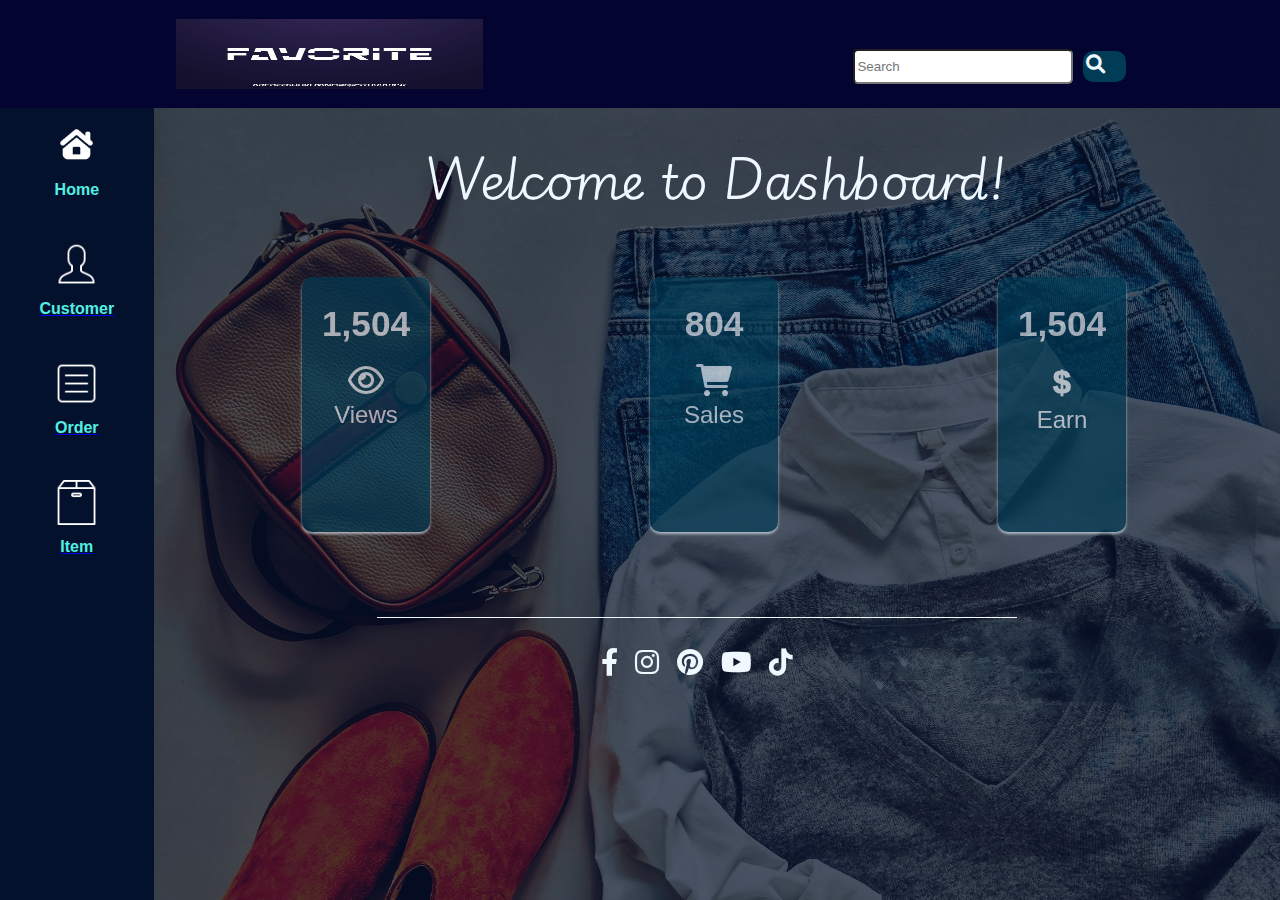
<file: index.html>
<!-- <!DOCTYPE html>
<html lang="en">
<head>
    <meta charset="UTF-8">
    <meta name="viewport" content="width=device-width, initial-scale=1.0">
    <title>Favorite</title>
    <link rel="stylesheet" href="/css/home.css">
    <link  rel="stylesheet"
    href="https://cdnjs.cloudflare.com/ajax/libs/font-awesome/6.0.0-beta3/css/all.min.css">
    <link rel="preconnect" href="https://fonts.googleapis.com">
    <link rel="preconnect" href="https://fonts.gstatic.com" crossorigin>
    <link href="https://fonts.googleapis.com/css2?family=Changa:wght@200..800&family=Playwrite+GB+S:ital,wght@0,100..400;1,100..400&display=swap" rel="stylesheet">
</head>
<body>
  
      <div class="headder">

         <img src="/assets/images/istockphoto-2169037946-612x612.jpg" alt="img" class="img-logo">
         <div class="search-box">  <input type="search" placeholder="Search " class="search"><i class="fa-solid fa-magnifying-glass sbtn"></i>
         </div>
      </div>

      <section class="hero-section">
       <nav class="nav-bar">
        <button id="home-button" class="nav-button">
          <img
            src="/assets/images/icons8-home-64.png"
            class="nav-button-img"
            alt="home"
          />
          <h4 class="nav-button-text">Home</h4>
        </button>

        <a href="/pages/customer.html" id="customer-button" class="nav-button">
            <img
              src="/assets/images/icons8-customer-50.png"
              class="nav-button-img"
              alt="customer"
            />
            <h4 class="nav-button-text">Customer</h4>
          </a>


        <a href="/pages/order.html"id="order-button" class="nav-button">
          <img
            src="/assets/images/icons8-menu-50.png"
            class="nav-button-img"
            alt="Order"
          />
          <h4 class="nav-button-text">Order</h4>
      </a>

       <a href="/pages/item.html" id="item-button" class="nav-button">
          <img
            src="/assets/images/icons8-item-50.png"
            class="nav-button-img"
            alt="home"
          />
          <h4 class="nav-button-text">Item</h4>
      </a>
      </nav>

    <div>
        <img src="/assets/images/istockphoto-1696840786-2048x2048-01.jpeg" alt="" class="hero-img">
    </div>
    </section>
      
    
  
    <section class="content">
      <p class="welcome">Welcome to Dashboard!</p>
     <div class="card-containner">
         <div class="card">
          <p class="numbers">1,504</p>
          <i class="fa-regular fa-eye icon"></i>
           <p class="cardName">Views</p>
       </div>

        <div class="card">
            <p class="numbers">804</p>
            <i class="fa-solid fa-cart-shopping icon "></i>
            <p class="cardName">Sales</p>
          </div>

       <div class="card">
           <p class="numbers">1,504</p>
           <p class="icon" style="font-weight: 1000;">$</p>
           <p class="cardName">Earn</p>
       </div>

  </div>
  <div class="social-icons">
    <a href="https://www.facebook.com" target="_blank"><i class="fab fa-facebook-f social"></i></a>
    <a href="https://www.instagram.com" target="_blank"><i class="fab fa-instagram social"></i></a>
    <a href="https://www.pinterest.com" target="_blank"><i class="fab fa-pinterest social"></i></a>
    <a href="https://www.youtube.com" target="_blank"><i class="fab fa-youtube social"></i></a>
    <a href="https://www.tiktok.com" target="_blank"><i class="fab fa-tiktok social"></i></a>
</div>
</section>
</body>
</html>

 -->

 <!DOCTYPE html>
<html lang="en">
<head>
    <meta charset="UTF-8">
    <meta name="viewport" content="width=device-width, initial-scale=1.0">
    <title>Favorite</title>
    <link rel="stylesheet" href="/css/home.css">
    <link  rel="stylesheet"
    href="https://cdnjs.cloudflare.com/ajax/libs/font-awesome/6.0.0-beta3/css/all.min.css">
    <link rel="preconnect" href="https://fonts.googleapis.com">
    <link rel="preconnect" href="https://fonts.gstatic.com" crossorigin>
    <link href="https://fonts.googleapis.com/css2?family=Changa:wght@200..800&family=Playwrite+GB+S:ital,wght@0,100..400;1,100..400&display=swap" rel="stylesheet">
</head>
<body>

    <div class="headder">
      <!-- Burger Icon for Mobile Menu -->
      <div class="burger-icon" aria-label="Toggle Menu">
        <i class="fas fa-bars"></i>
    </div>
        <img src="/assets/images/istockphoto-2169037946-612x612.jpg" alt="img" class="img-logo">
        <div class="search-box">
            <input type="search" placeholder="Search " class="search">
            <i class="fa-solid fa-magnifying-glass sbtn"></i>
        </div>
        
    </div>

    <section class="hero-section">
        <nav class="nav-bar">
            <button id="home-button" class="nav-button">
                <img src="/assets/images/icons8-home-64.png" class="nav-button-img" alt="home"/>
                <h4 class="nav-button-text">Home</h4>
            </button>

            <a href="/pages/customer.html" id="customer-button" class="nav-button">
                <img src="/assets/images/icons8-customer-50.png" class="nav-button-img" alt="customer"/>
                <h4 class="nav-button-text">Customer</h4>
            </a>

            <a href="/pages/order.html" id="order-button" class="nav-button">
                <img src="/assets/images/icons8-menu-50.png" class="nav-button-img" alt="Order"/>
                <h4 class="nav-button-text">Order</h4>
            </a>

            <a href="/pages/item.html" id="item-button" class="nav-button">
                <img src="/assets/images/icons8-item-50.png" class="nav-button-img" alt="home"/>
                <h4 class="nav-button-text">Item</h4>
            </a>
        </nav>

        <div>
            <img src="/assets/images/istockphoto-1696840786-2048x2048-01.jpeg" alt="" class="hero-img">
        </div>
    </section>

    <section class="content">
        <p class="welcome">Welcome to Dashboard!</p>
        <div class="card-containner">
            <div class="card">
                <p class="numbers">1,504</p>
                <i class="fa-regular fa-eye icon"></i>
                <p class="cardName">Views</p>
            </div>
            <div class="card">
                <p class="numbers">804</p>
                <i class="fa-solid fa-cart-shopping icon "></i>
                <p class="cardName">Sales</p>
            </div>
            <div class="card">
                <p class="numbers">1,504</p>
                <p class="icon" style="font-weight: 1000;">$</p>
                <p class="cardName">Earn</p>
            </div>
        </div>
        <div class="social-icons">
            <a href="https://www.facebook.com" target="_blank"><i class="fab fa-facebook-f social"></i></a>
            <a href="https://www.instagram.com" target="_blank"><i class="fab fa-instagram social"></i></a>
            <a href="https://www.pinterest.com" target="_blank"><i class="fab fa-pinterest social"></i></a>
            <a href="https://www.youtube.com" target="_blank"><i class="fab fa-youtube social"></i></a>
            <a href="https://www.tiktok.com" target="_blank"><i class="fab fa-tiktok social"></i></a>
        </div>
    </section>

    <!-- JavaScript for Toggling the Burger Menu -->
    <script>
        document.querySelector('.burger-icon').addEventListener('click', () => {
            document.querySelector('.nav-bar').classList.toggle('menu-active');
        });
    </script>
</body>
</html>
</file>
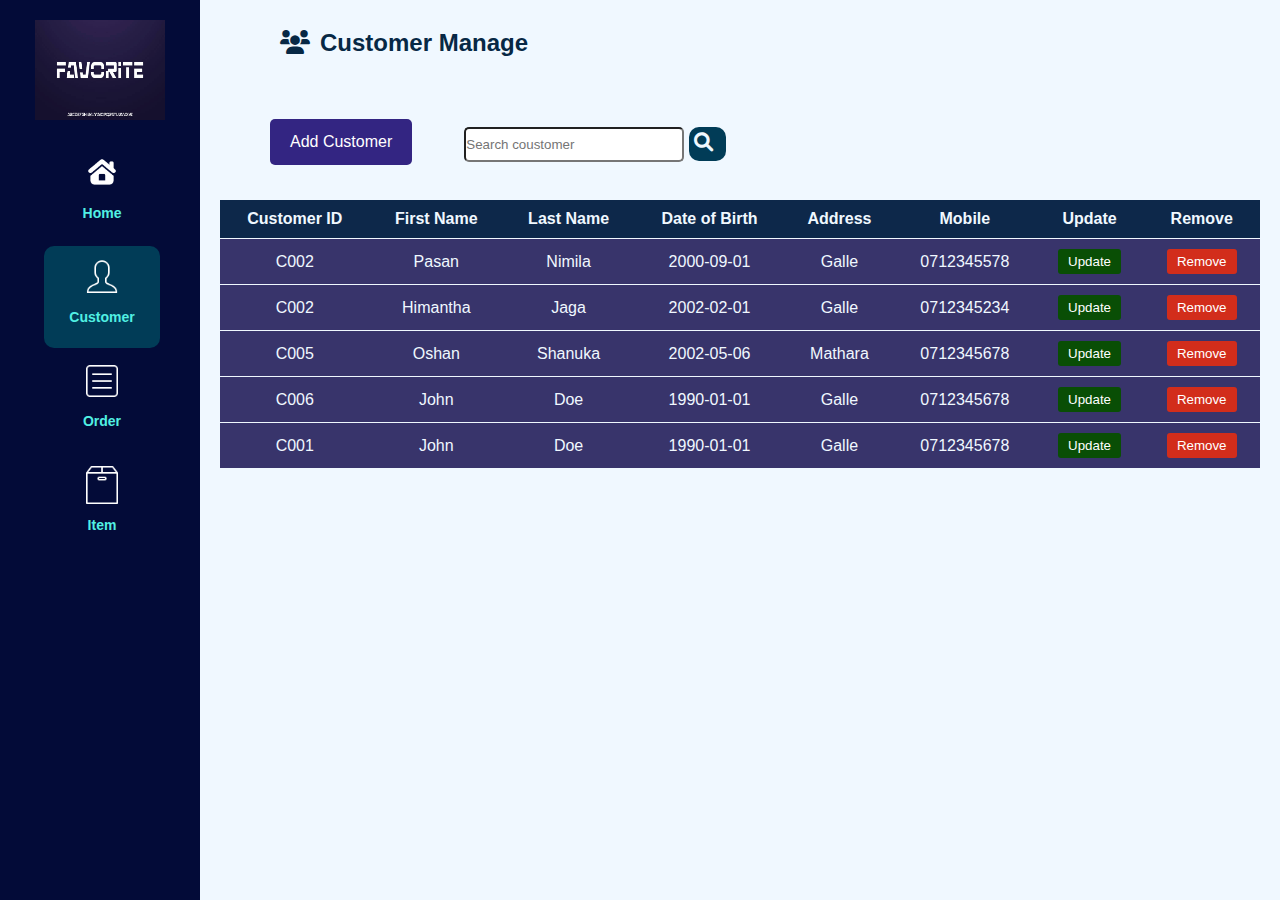
<file: pages/customer.html>
<!DOCTYPE html>
<html lang="en">
<head>
  <meta charset="UTF-8">
  <meta name="viewport" content="width=device-width, initial-scale=1.0">
  <title>Customer Management</title>
  <link rel="stylesheet" href="/css/customer.css">
  <link  rel="stylesheet"
    href="https://cdnjs.cloudflare.com/ajax/libs/font-awesome/6.0.0-beta3/css/all.min.css">
   
</head>
<body>

<div class="sidebar">
  <div class="logo">
    <img src="/assets/images/istockphoto-2169037946-612x612.jpg" alt="logo" />
  </div>
  <nav>
    <a href="/index.html"  id="customer-button" class="nav-button"> <img
        src="/assets/images/icons8-home-64.png"
        class="nav-button-img"
        alt="home"
      />
      <h4 class="nav-button-text">Home</h4>
    </a>
    
    <a href="/pages/customer.html" class="active"id="customer-button" class="nav-button"> 
        <img
          src="/assets/images/icons8-customer-50.png"
          class="nav-button-img"
          alt="customer"
        />
        <h4 class="nav-button-text">Customer</h4>
      </a>

    <a href="/pages/order.html" id="order-button" class="nav-button"> 
        <img
            src="/assets/images/icons8-menu-50.png"
            class="nav-button-img"
            alt="Order"
          />
          <h4 class="nav-button-text">Order</h4></a>
    <a href="/pages/item.html" id="item-button" class="nav-button"><img
        src="/assets/images/icons8-item-50.png"
        class="nav-button-img"
        alt="home"
      />
      <h4 class="nav-button-text">Item</h4>
    </a>
  </nav>
</div>

<div class="hamburger-menu" onclick="toggleSidebar()">
    <span></span>
    <span></span>
    <span></span>
</div>
  
  <div class="sidebar" id="sidebar">
    <div class="logo">
      <img src="/assets/images/istockphoto-2169037946-612x612.jpg" alt="Logo" />
    </div>
    <nav>
      <a href="/index.html"  id="customer-button" class="nav-button"> <img
            src="/assets/images/icons8-home-64.png"
            class="nav-button-img"
            alt="home"
          />
          <h4 class="nav-button-text">Home</h4>
        </a>


      <a href="/pages/customer.html" id="customer-button" class="nav-button active"> 
        <img
          src="/assets/images/icons8-customer-50.png"
          class="nav-button-img"
          alt="customer"
        />
        <h4 class="nav-button-text">Customer</h4>
      </a>

      <a href="/pages/order.html" id="order-button" class="nav-button"><img
        src="/assets/images/icons8-menu-50.png"
        class="nav-button-img"
        alt="Order"
      />
      <h4 class="nav-button-text">Order</h4>
    </a>

      <a href="/pages/item.html" id="item-button" class="nav-button"><img
        src="/assets/images/icons8-item-50.png"
        class="nav-button-img"
        alt="home"
      />
      <h4 class="nav-button-text">Item</h4>
    </a>
    </nav>
  </div>
  
  <div class="overlay" id="overlay" onclick="toggleSidebar()"></div>

<div class="main-content">
  <h2 class="page-name"><i class="fa-solid fa-users" style="margin: 10px;"></i>Customer Manage</h2>
  <div style="display: flex; flex-direction: row;">
    <button class="add-button" onclick="openModal()">Add Customer</button>
    <div class="search-box">  <input type="search" placeholder="Search coustomer" class="search"><i class="fa-solid fa-magnifying-glass sbtn"></i>
  </div>
  </div>
  <table class="customer-table">
    <thead>
      <tr>
        <th>Customer ID</th>
        <th>First Name</th>
        <th>Last Name</th>
        <th>Date of Birth</th>
        <th>Address</th>
        <th>Mobile</th>
        <th>Update</th>
        <th>Remove</th>
      </tr>
    </thead>
    <tbody>
      <!-- Sample data row -->
      <tr>
        <td>C002</td>
        <td>Pasan</td>
        <td>Nimila</td>
        <td>2000-09-01</td>
        <td>Galle</td>
        <td>0712345578</td>
        <td><button class="update-button">Update</button></td>
        <td><button class="remove-button">Remove</button></td>
      </tr>
      <tr>
        <td>C002</td>
        <td>Himantha</td>
        <td>Jaga</td>
        <td>2002-02-01</td>
        <td>Galle</td>
        <td>0712345234</td>
        <td><button class="update-button">Update</button></td>
        <td><button class="remove-button">Remove</button></td>
      </tr>
      <tr>
        <td>C005</td>
        <td>Oshan</td>
        <td>Shanuka</td>
        <td>2002-05-06</td>
        <td>Mathara</td>
        <td>0712345678</td>
        <td><button class="update-button">Update</button></td>
        <td><button class="remove-button">Remove</button></td>
      </tr>
      <tr>
        <td>C006</td>
        <td>John</td>
        <td>Doe</td>
        <td>1990-01-01</td>
        <td>Galle</td>
        <td>0712345678</td>
        <td><button class="update-button">Update</button></td>
        <td><button class="remove-button">Remove</button></td>
      </tr>
      <tr>
        <td>C001</td>
        <td>John</td>
        <td>Doe</td>
        <td>1990-01-01</td>
        <td>Galle</td>
        <td>0712345678</td>
        <td><button class="update-button">Update</button></td>
        <td><button class="remove-button">Remove</button></td>
      </tr>
      <!-- Additional rows can be added here -->
    </tbody>
  </table>
</div>

<!-- Modal for adding customer -->
<div id="customerModal" class="modal">
  <div class="modal-content">
    <span class="close" onclick="closeModal()">&times;</span>
    <h3>Add Customer</h3>
    <form>
      <label>Customer ID</label>
      <input type="text" placeholder="Enter ID" required>
      <label>First Name</label>
      <input type="text" placeholder="Enter First Name" required>
      <label>Last Name</label>
      <input type="text" placeholder="Enter Last Name" required>
      <label>Date of Birth</label>
      <input type="date" required>
      <label>Address</label>
      <input type="text" placeholder="Enter Address" required>
      <label>Mobile</label>
      <input type="text" placeholder="Enter Mobile" required>
      <button type="submit" class="submit-button">Add Customer</button>
    </form>
  </div>
</div>

<script>
  function openModal() {
    document.getElementById("customerModal").style.display = "block";
  }

  function closeModal() {
    document.getElementById("customerModal").style.display = "none";
  }

  window.onclick = function(event) {
    const modal = document.getElementById("customerModal");
    if (event.target == modal) {
      modal.style.display = "none";
    }
  }
</script>

<script>function toggleSidebar() {
    const sidebar = document.getElementById("sidebar");
    const overlay = document.getElementById("overlay");
  
    sidebar.classList.toggle("show");
    overlay.classList.toggle("show");
  }
  </script>

  
<script src="https://cdn.jsdelivr.net/npm/@popperjs/core@2.11.8/dist/umd/popper.min.js" integrity="sha384-I7E8VVD/ismYTF4hNIPjVp/Zjvgyol6VFvRkX/vR+Vc4jQkC+hVqc2pM8ODewa9r" crossorigin="anonymous"></script>
<script src="https://cdn.jsdelivr.net/npm/bootstrap@5.3.3/dist/js/bootstrap.min.js" integrity="sha384-0pUGZvbkm6XF6gxjEnlmuGrJXVbNuzT9qBBavbLwCsOGabYfZo0T0to5eqruptLy" crossorigin="anonymous"></script>
    

</body>
</html>





<!-- <!DOCTYPE html>
<html lang="en">
<head>
    <meta charset="UTF-8">
    <meta name="viewport" content="width=device-width, initial-scale=1.0">
    <title>Customer Menu</title>
    <link rel="stylesheet" href="/css/customer.css">
    <link href="https://cdn.jsdelivr.net/npm/bootstrap@5.3.3/dist/css/bootstrap.min.css" rel="stylesheet" integrity="sha384-QWTKZyjpPEjISv5WaRU9OFeRpok6YctnYmDr5pNlyT2bRjXh0JMhjY6hW+ALEwIH" crossorigin="anonymous">
    
</head>
<body>
    <div class="headder">
        <h1 class="name">PN Fashion</h1>
        <div class="search"><label id="search" for="search">Search</label>
          <br>
          <input id="search" placeholder="search"><button id="search-btn"><i class="fa-solid fa-magnifying-glass"></i></button>
       </div>
      </div>

      <section class="hero-section">
       <nav class="nav-bar">
        <button id="home-button" class="nav-button">
          <img
            src="/assets/images/icons8-home-64.png"
            class="nav-button-img"
            alt="home"
          />
          <h4 class="nav-button-text">Home</h4>
        </button>

        <a href="/pages/customer.html"> <button id="customer-button" class="nav-button">
            <img
              src="/assets/images/icons8-customer-50.png"
              class="nav-button-img"
              alt="customer"
            />
            <h4 class="nav-button-text">Customer</h4>
          </button></a>


        <button id="order-button" class="nav-button">
          <img
            src="/assets/images/icons8-menu-50.png"
            class="nav-button-img"
            alt="Order"
          />
          <h4 class="nav-button-text">Order</h4>
        </button>

        <button id="item-button" class="nav-button">
          <img
            src="/assets/images/icons8-item-50.png"
            class="nav-button-img"
            alt="home"
          />
          <h4 class="nav-button-text">Item</h4>
        </button>
      </nav>
    </section>
</file>
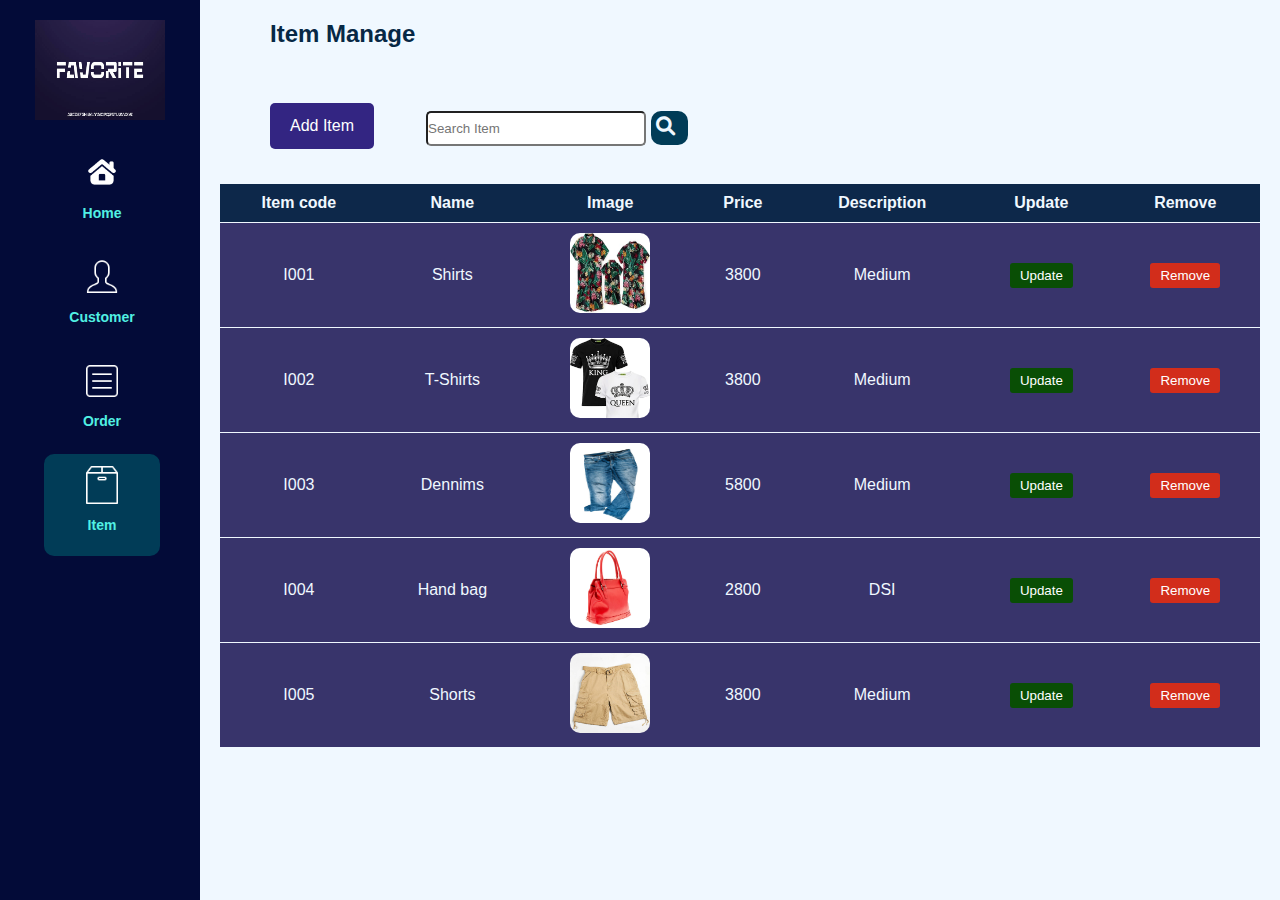
<file: pages/item.html>
<!DOCTYPE html>
<html lang="en">
<head>
  <meta charset="UTF-8">
  <meta name="viewport" content="width=device-width, initial-scale=1.0">
  <title>Item Management</title>
  <link rel="stylesheet" href="/css/item.css">
  <link  rel="stylesheet"
    href="https://cdnjs.cloudflare.com/ajax/libs/font-awesome/6.0.0-beta3/css/all.min.css">
   
</head>
<body>

<div class="sidebar">
  <div class="logo">
    <img src="/assets/images/icons8-logo-50.png" alt="POS Food logo" />
    <h4 class="logo-text">PN text</h4>
  </div>
  <nav>
    <a href="/index.html"  id="customer-button" class="nav-button"> <img
        src="/assets/images/icons8-home-64.png"
        class="nav-button-img"
        alt="home"
      />
      <h4 class="nav-button-text">Home</h4>
    </a>
    
    <a href="#" class="active"id="customer-button" class="nav-button"> 
        <img
          src="/assets/images/icons8-customer-50.png"
          class="nav-button-img"
          alt="customer"
        />
        <h4 class="nav-button-text">Customer</h4>
      </a>

    <a href="/pages/order.html" id="order-button" class="nav-button"> 
        <img
            src="/assets/images/icons8-menu-50.png"
            class="nav-button-img"
            alt="Order"
          />
          <h4 class="nav-button-text">Order</h4>
        </a>

    <a href="/pages/item.html" id="item-button" class="nav-button"><img
        src="/assets/images/icons8-item-50.png"
        class="nav-button-img"
        alt="home"
      />
      <h4 class="nav-button-text">Item</h4>
    </a>
  </nav>
</div>

<div class="hamburger-menu" onclick="toggleSidebar()">
    <span></span>
    <span></span>
    <span></span>
</div>
  
  <div class="sidebar" id="sidebar">
    <div class="logo">
      <img src="/assets/images/istockphoto-2169037946-612x612.jpg" alt=" Logo" />
    </div>
    <nav>
      <a href="/index.html"  id="customer-button" class="nav-button"> <img
            src="/assets/images/icons8-home-64.png"
            class="nav-button-img"
            alt="home"
          />
          <h4 class="nav-button-text">Home</h4>
        </a>


      <a href="/pages/customer.html" id="customer-button" class="nav-button "> 
        <img
          src="/assets/images/icons8-customer-50.png"
          class="nav-button-img"
          alt="customer"
        />
        <h4 class="nav-button-text">Customer</h4>
      </a>

      <a href="/pages/order.html" id="order-button" class="nav-button"><img
        src="/assets/images/icons8-menu-50.png"
        class="nav-button-img"
        alt="Order"
      />
      <h4 class="nav-button-text">Order</h4>
    </a>

      <a href="/pages/item.html" id="item-button" class="nav-button active"><img
        src="/assets/images/icons8-item-50.png"
        class="nav-button-img"
        alt="home"
      />
      <h4 class="nav-button-text">Item</h4>
    </a>
    </nav>
  </div>
  
  <div class="overlay" id="overlay" onclick="toggleSidebar()"></div>

<div class="main-content">
  <h2 class="page-name"> Item Manage</h2>
  <div style="display: flex; flex-direction: row;">
    <button class="add-button" onclick="openModal()">Add Item</button>
    <div class="search-box">  <input type="search" placeholder="Search Item" class="search"><i class="fa-solid fa-magnifying-glass sbtn"></i>
  </div>
  </div>
  <table class="item-table">
    <thead>
      <tr>
        <th>Item code</th>
        <th>Name</th>
        <th>Image</th>
        <th>Price</th>
        <th>Description</th>
        <th>Update</th>
        <th>Remove</th>
      </tr>
    </thead>
    <tbody>
      <!-- Sample data row -->
      <tr>
        <td>I001</td>
        <td>Shirts</td>
        <td><img src="/assets/images/81tS9dR9YpL._AC_UL320_.jpg" alt="shirt" class="itm-img"></td>
        <td>3800</td>
        <td>Medium</td>
        <td><button class="update-button">Update</button></td>
        <td><button class="remove-button">Remove</button></td>
      </tr>
      <tr>
        <td>I002</td>
        <td>T-Shirts</td>
        <td><img src="/assets/images/51W9W7Hjw+L._AC_UL320_.jpg" alt="tshirt" class="itm-img"></td>
        <td>3800</td>
        <td>Medium</td>
        <td><button class="update-button">Update</button></td>
        <td><button class="remove-button">Remove</button></td>
      </tr>
      <tr>
        <td>I003</td>
        <td>Dennims</td>
        <td><img src="/assets/images/istockphoto-2175813492-612x612.jpg" alt="denim" class="itm-img"></td>
        <td>5800</td>
        <td>Medium</td>
        <td><button class="update-button">Update</button></td>
        <td><button class="remove-button">Remove</button></td>
      </tr>
      <tr>
        <td>I004</td>
        <td>Hand bag</td>
        <td><img src="/assets/images/istockphoto-183831267-612x612.jpg" alt="H-bag" class="itm-img"></td>
        <td>2800</td>
        <td>DSI</td>
        <td><button class="update-button">Update</button></td>
        <td><button class="remove-button">Remove</button></td>
      </tr>
      <tr>
        <td>I005</td>
        <td>Shorts</td> 
        <td><img src="/assets/images/istockphoto-156874059-612x612.jpg" alt="short" class="itm-img"></td>
        <td>3800</td>
        <td>Medium</td>
        <td><button class="update-button">Update</button></td>
        <td><button class="remove-button">Remove</button></td>
      </tr>
     
      <!-- Additional rows can be added here -->
    </tbody>
  </table>
</div>

<!-- Modal for adding customer -->
<div id="customerModal" class="modal">
  <div class="modal-content">
    <span class="close" onclick="closeModal()">&times;</span>
    <h3>Add Customer</h3>
    <form>
      <label>Customer ID</label>
      <input type="text" placeholder="Enter ID" required>
      <label>First Name</label>
      <input type="text" placeholder="Enter First Name" required>
      <label>Last Name</label>
      <input type="text" placeholder="Enter Last Name" required>
      <label>Date of Birth</label>
      <input type="date" required>
      <label>Address</label>
      <input type="text" placeholder="Enter Address" required>
      <label>Mobile</label>
      <input type="text" placeholder="Enter Mobile" required>
      <button type="submit" class="submit-button">Add Customer</button>
    </form>
  </div>
</div>

<script>
  function openModal() {
    document.getElementById("customerModal").style.display = "block";
  }

  function closeModal() {
    document.getElementById("customerModal").style.display = "none";
  }

  window.onclick = function(event) {
    const modal = document.getElementById("customerModal");
    if (event.target == modal) {
      modal.style.display = "none";
    }
  }
</script>

<script>function toggleSidebar() {
    const sidebar = document.getElementById("sidebar");
    const overlay = document.getElementById("overlay");
  
    sidebar.classList.toggle("show");
    overlay.classList.toggle("show");
  }
  </script>

  
<script src="https://cdn.jsdelivr.net/npm/@popperjs/core@2.11.8/dist/umd/popper.min.js" integrity="sha384-I7E8VVD/ismYTF4hNIPjVp/Zjvgyol6VFvRkX/vR+Vc4jQkC+hVqc2pM8ODewa9r" crossorigin="anonymous"></script>
<script src="https://cdn.jsdelivr.net/npm/bootstrap@5.3.3/dist/js/bootstrap.min.js" integrity="sha384-0pUGZvbkm6XF6gxjEnlmuGrJXVbNuzT9qBBavbLwCsOGabYfZo0T0to5eqruptLy" crossorigin="anonymous"></script>
    

</body>
</html>
</file>
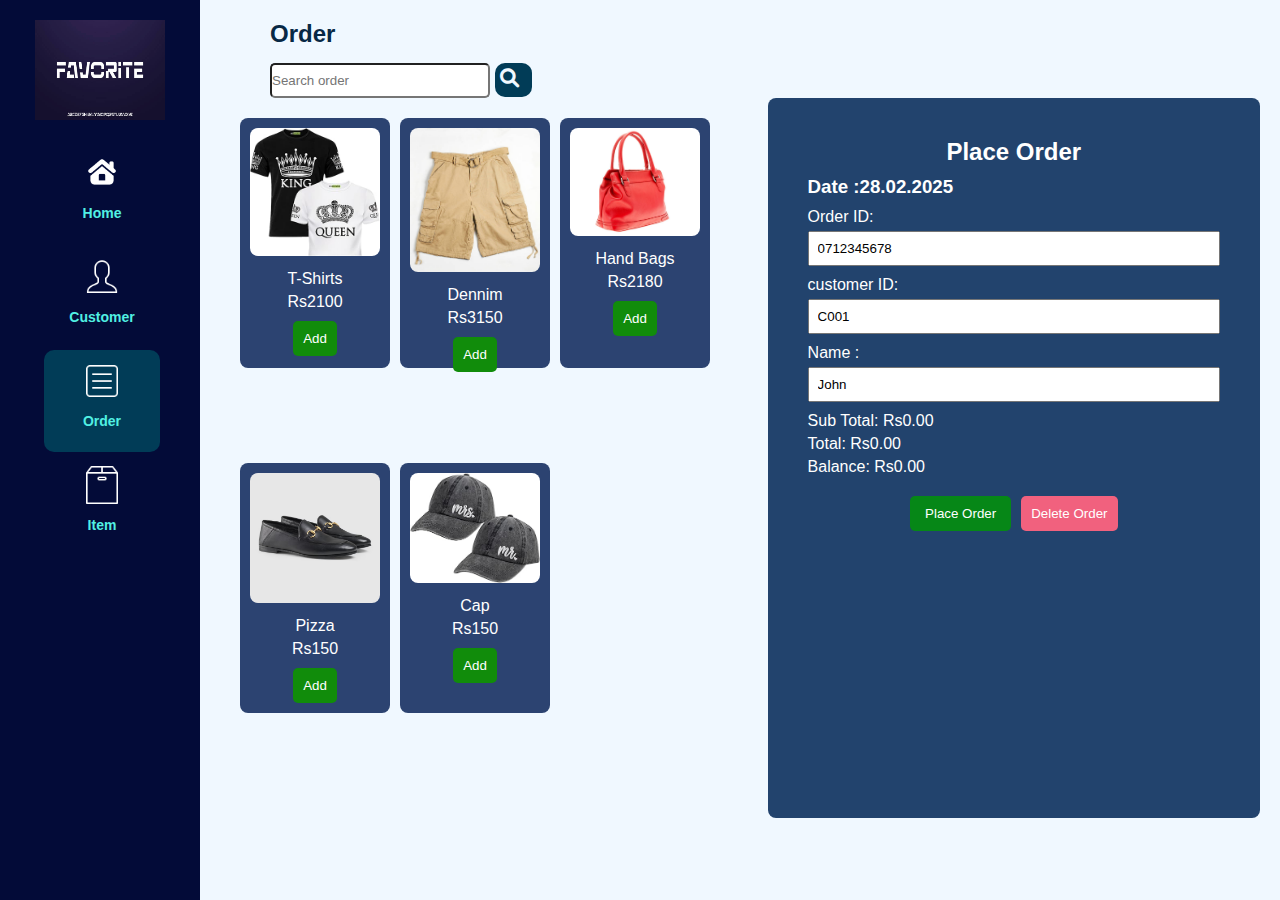
<file: pages/order.html>
<!DOCTYPE html>
<html lang="en">
<head>
  <meta charset="UTF-8">
  <meta name="viewport" content="width=device-width, initial-scale=1.0">
  <title>Order Management</title>
  <link rel="stylesheet" href="/css/order.css">
  <link  rel="stylesheet"
    href="https://cdnjs.cloudflare.com/ajax/libs/font-awesome/6.0.0-beta3/css/all.min.css">
   
</head>
<body>

<div class="sidebar">
  <div class="logo">
    <img src="/assets/images/istockphoto-1696840786-2048x2048-01.jpeg" alt="POS Food logo" />
    <h4 class="logo-text">New Style</h4>
  </div>
  <nav>
    <a href="/index.html"  id="customer-button" class="nav-button"> <img
        src="/assets/images/icons8-home-64.png"
        class="nav-button-img"
        alt="home"
      />
      <h4 class="nav-button-text">Home</h4>
    </a>
    
    <a href="/pages/customer.html" class="active"id="customer-button" class="nav-button"> 
        <img
          src="/assets/images/icons8-customer-50.png"
          class="nav-button-img"
          alt="customer"
        />
        <h4 class="nav-button-text">Customer</h4>
      </a>

    <a href="/pages/order.html" id="order-button" class="nav-button"> 
        <img
            src="/assets/images/icons8-menu-50.png"
            class="nav-button-img"
            alt="Order"
          />
          <h4 class="nav-button-text">Order</h4></a>
    <a href="/pages/item.html" id="item-button" class="nav-button"><img
        src="/assets/images/icons8-item-50.png"
        class="nav-button-img"
        alt="home"
      />
      <h4 class="nav-button-text">Item</h4>
    </a>
  </nav>
</div>

<div class="hamburger-menu" onclick="toggleSidebar()">
    <span></span>
    <span></span>
    <span></span>
</div>
  
  <div class="sidebar" id="sidebar">
    <div class="logo">
      <img src="/assets/images/istockphoto-2169037946-612x612.jpg" alt=" Logo" />
    </div>
    <nav>
      <a href="/index.html"  id="customer-button" class="nav-button"> <img
            src="/assets/images/icons8-home-64.png"
            class="nav-button-img"
            alt="home"
          />
          <h4 class="nav-button-text">Home</h4>
        </a>


      <a href="/pages/customer.html" id="customer-button" class="nav-button "> 
        <img
          src="/assets/images/icons8-customer-50.png"
          class="nav-button-img"
          alt="customer"
        />
        <h4 class="nav-button-text">Customer</h4>
      </a>

      <a href="/pages/order.html" id="order-button" class="nav-button active"><img
        src="/assets/images/icons8-menu-50.png"
        class="nav-button-img"
        alt="Order"
      />
      <h4 class="nav-button-text">Order</h4>
    </a>

      <a href="/pages/item.html" id="item-button" class="nav-button"><img
        src="/assets/images/icons8-item-50.png"
        class="nav-button-img"
        alt="home"
      />
      <h4 class="nav-button-text">Item</h4>
    </a>
    </nav>
  </div>
  
  <div class="overlay" id="overlay" onclick="toggleSidebar()"></div>

<div class="main-content">
  <h2 class="page-name"> Order</h2>
  <div style="display: flex; flex-direction: row;">
    <div class="search-box">  <input type="search" placeholder="Search order" class="search"><i class="fa-solid fa-magnifying-glass sbtn"></i>
  </div>
</div>
   
<div class="c-container">

<div class="menu-items">
    <div class="item-card">
        <img src="/assets/images/51W9W7Hjw+L._AC_UL320_.jpg" alt="tshirts">
        <p>T-Shirts</p>
        <span>Rs2100</span>
        <button>Add</button>
    </div>
    <div class="item-card">
        <img src="/assets/images/istockphoto-156874059-612x612.jpg" alt="Pizza">
        <p>Dennim</p>
        <span>Rs3150</span>
        <button>Add</button>
    </div>
    <div class="item-card">
        <img src="/assets/images/istockphoto-183831267-612x612.jpg" alt="bags">
        <p>Hand Bags</p>
        <span>Rs2180</span>
        <button>Add</button>
    </div>
    <div class="item-card">
        <img src="/assets/images/1683226152-414998-dlc00-1000-002-096-0000-light-womens-leather-horsebit-loafer-6453fe0795a2d.avif" alt="shoes">
        <p>Pizza</p>
        <span>Rs150</span>
        <button>Add</button>
    </div>
    <div class="item-card">
        <img src="/assets/images/61+s2hYiQXL._AC_UL320_.jpg" alt="cap">
        <p>Cap</p>
        <span>Rs150</span>
        <button>Add</button>
    </div>

</div>
<div class="order-details">
    <h2 >Place Order</h2>
    <div class="order-info">
        <label for="date"><h3>Date  :28.02.2025</h3></label>
        <label>Order ID: <input type="text" value="0712345678" readonly></label>
        <label>customer ID: <input type="text" value="C001" readonly></label>
        <label> Name   : <input type="text" value="John"></label>
        <div class="totals">
            <p>Sub Total: Rs0.00</p>
            <p>Total: Rs0.00</p>
            <p>Balance: Rs0.00</p>
        </div>
        <div class="btn-align">
            <button class="odr-btn">Place Order</button>
            <button class="remove">Delete Order</button>

       </div>
    </div>
  </div>
</div>
<script>
  function openModal() {
    document.getElementById("customerModal").style.display = "block";
  }

  function closeModal() {
    document.getElementById("customerModal").style.display = "none";
  }

  window.onclick = function(event) {
    const modal = document.getElementById("customerModal");
    if (event.target == modal) {
      modal.style.display = "none";
    }
  }
</script>

<script>function toggleSidebar() {
    const sidebar = document.getElementById("sidebar");
    const overlay = document.getElementById("overlay");
  
    sidebar.classList.toggle("show");
    overlay.classList.toggle("show");
  }
  </script>

  
<script src="https://cdn.jsdelivr.net/npm/@popperjs/core@2.11.8/dist/umd/popper.min.js" integrity="sha384-I7E8VVD/ismYTF4hNIPjVp/Zjvgyol6VFvRkX/vR+Vc4jQkC+hVqc2pM8ODewa9r" crossorigin="anonymous"></script>
<script src="https://cdn.jsdelivr.net/npm/bootstrap@5.3.3/dist/js/bootstrap.min.js" integrity="sha384-0pUGZvbkm6XF6gxjEnlmuGrJXVbNuzT9qBBavbLwCsOGabYfZo0T0to5eqruptLy" crossorigin="anonymous"></script>
    

</body>
</html>
</file>
<file: css/home.css>
body {
  background-color: rgb(4, 17, 45);
  font-family: "Roboto", sans-serif;
    font-weight: 300;
    font-style: normal;
    padding-top: 0px;
    margin: 0;
  }
  

/* .headder{
  display: flex;
  justify-content: space-around;
    width: 100vw;
    background-color: rgb(4, 4, 49);
    height: 12vh;
    border-bottom: 1px solid aliceblue;
} */

  .logo {
    display: flex;
    flex-direction: column;
    justify-content: center;
    align-items: center;
    margin-bottom: 20px;
  }
  
  .logo-text {
    margin: 5px;
    color: rgb(101, 2, 2);
  }
  
  .nav-bar {
    width: 200px;
    height: 88%;
    display: flex;
    flex-direction: column;
  }
  
  .nav-button-img {
    width: 45px;
    height: 45px;
  }
  
  .nav-button {
    padding-top: 15px;
    display: flex;
    flex-direction: column;
    justify-content: center;
    align-items: center;
    margin: 5px;
    background-color: transparent;
    border: none;
    border-radius: 10px;
    font-size: 16px;
    transition: background-color 0.3s ease; 
  }
  
  .nav-button-text {
    margin: 13px;
    color: #51f0e3;
    text-decoration: none;
  }
  
  .nav-button:hover {
    background-color: #013c57;
    color: white;
  }
  
  .nav-button:hover h4 {
    color: white;
  }

 .hero-section{
    display: flex;
    background-color: rgb(4, 17, 45);
    height: 100%;
    width: 100vw;
    position: fixed;
 }

 .hero-img{
    width: 88vw;
    height: 89vh;
    object-fit: cover;
    opacity: 30%;
 }

 .card-containner{
  margin: 0;
  display: flex;
 
 }

 .content{
  position: absolute;
  top: 90px;
  left: 15vw;
 }

 .card{
  color: aliceblue;
  margin: 60px 110px;
  display: flex;
  flex-direction: column;
  align-items: center;
  background-color: #013c57;
  opacity: 65%;
  width: 10vw;
  height: 27vh;
  padding-top: 12px;
  border-radius: 10px;
  box-shadow: 0 2px 3px;
 }

 .card:hover{
  background-color: aliceblue;
  color: navy;
  transition-property: background-color;
  transition-duration: 0.5s;
  transition-timing-function:ease-in-out;
  cursor: pointer;
 }

.icon{
  font-size: 2rem;
  margin: 5px;
}
 .numbers{
  font-size: 2.2rem;
  font-weight: 800;
  margin: 15px 5px;
 }

 .cardName{
  font-size: 1.5rem;
  margin: 0;
 }

 .social-icons{
  border-top: 1px solid aliceblue;
  margin-top: 25px;
  font-size: 1.7rem;
  color: aliceblue;
  width: 50vw;
  text-align: center;
  margin-left: 185px;
 }

 .social:hover{
  font-size: 1.9rem;
  transition-duration: 0.5s;
 }

 .social{
    margin: 30px 5px;
    color: aliceblue;
 }

 .welcome{
  font-size: 3rem;
  font-family: "Playwrite GB S", cursive;
  font-optical-sizing: auto;
  font-style: italic;
  text-align: center;
  color: aliceblue;
  margin-bottom: 0;
 }

 .name{
  color: aliceblue;
  font-style: oblique;
  
 }

 .search{
  width: 220px;
  margin-left: 50px;
  margin-right: 5px;
  height: 35px;
  border-radius: 5px;
  margin-top: 25px;
}

.sbtn{
  background-color: #013c57;
  color: aliceblue;
  height: 25px;
  font-size: 1.2rem;
  width: 37px;
  border-radius: 10px;
  padding: 3px;
  margin-right: 10px;
}

.img-logo{
  height: 70px;
  width: 24vw;
  margin: 0;
}

/* background-color: cyan; */
/* background: linear-gradient(to top,rgb(110, 19, 137),rgb(0, 255, 187));
background-repeat: no-repeat;
background-attachment: fixed; */
/* background-image: url(/assets/images/istockphoto-1489061272-2048x2048.jpg);
background-size: cover;
background-repeat: no-repeat;
background-attachment: fixed;
color: rgb(235, 238, 242); */

/* Base Styles (Same as before, with variables) */

:root {
  --primary-bg: rgb(4, 4, 49);
  --secondary-bg: #013c57;
  --highlight: aliceblue;
  --text-color: navy;
  --transition-speed: 0.3s;
}

/* Header */
.headder {
  display: flex;
  justify-content: space-around;
  align-items: center;
  width: 100%;
  background-color: var(--primary-bg);
  padding: 0 1rem;
  height: 12vh;
}

/* Burger Icon */
.burger-icon {
  display: none;
  color: var(--highlight);
  font-size: 1.8rem;
  cursor: pointer;
}

/* Navigation Styles */
.nav-bar {
  display: flex;
  flex-direction: column;
}

.nav-button {
  display: flex;
  flex-direction: column;
  align-items: center;
  background-color: transparent;
  padding: 10px;
  margin: 5px;
  border: none;
  cursor: pointer;
  transition: background-color var(--transition-speed);
}

.nav-button:hover {
  background-color: var(--secondary-bg);
}

/* Media Queries for Responsiveness */
@media (max-width: 768px) {
  /* Hide the nav-bar by default */
  .nav-bar {
      display: none;
      flex-direction: column;
      position: absolute;
      top: 12vh;
      right: 0;
      width: 50%;
      background-color: var(--primary-bg);
      z-index: 1000;
      box-shadow: 0 0 10px rgba(0, 0, 0, 0.2);
  }

  /* Show the nav-bar when menu is active */
   .nav-bar.menu-active {
    display: flex;
    left: 0; /* Slide in from the left */
}


  /* Show the burger icon */
  .burger-icon {
      display: block;
  }

  .hero-img {
      height: 50vh;
  }

  .content {
      top: 60px;
      left: 5vw;
  }

  .card-containner {
      flex-direction: column;
      align-items: center;
  }

  .card {
      width: 80vw;
      margin: 10px 0;
  }

  .welcome {
      font-size: 2rem;
  }
  .social-icons{
    margin-left: 90px;
  }
}
</file>
<file: css/customer.css>
* {
    box-sizing: border-box;
    margin: 0;
    padding: 0;
  }
  
  body {
    font-family: "Roboto", sans-serif;
    display: flex;
    color: aliceblue;
    background-color: aliceblue;
  }
  
  /* Sidebar Styling */
  .sidebar {
    width: 200px;
    background-color: #030b38;
    color: aliceblue;
    height: 100vh;
    display: flex;
    flex-direction: column;
    align-items: center;
    padding-top: 20px;
    position: fixed;
    top: 0;
    left: 0;
  }
  
  .logo {
    display: flex;
    flex-direction: column;
    align-items: center;
    margin-bottom: 20px;
  }
  
  .logo-text {
    color: aliceblue;
    margin: 5px 0;
  }
  
  nav a {
    color: aliceblue;
    padding: 10px;
    text-decoration: none;
    width: 100%;
    text-align: center;
    display: block;
  }
  
  nav a:hover, nav a.active {
    background-color: #555;
  }
  
  /* Main Content Styling */
  .main-content {
    flex: 1;
    margin-left: 200px;
    padding: 20px;

  }
  
  .page-name {
    color: rgb(7, 40, 69);
    margin-bottom: 55px;
    margin-left: 50px;
  }
  
  .add-button {
    background-color: #332582;
    color: white;
    border: none;
    padding: 8px 20px;
    border-radius: 5px;
    cursor: pointer;
    font-size: 1rem;
    margin-bottom: 5px;
    margin-left: 50px;
  }
  
  .add-button:hover {
    background-color: #080235;
  }
  
  .customer-table {
    margin-top: 30px;
    width: 100%;
    border-collapse: collapse;
  }
  
  .customer-table th, .customer-table td {
    padding: 10px;
    text-align: center;
  }
  
  .customer-table th {
    background-color: hwb(213 5% 71%);
  }
  
  .customer-table td {
    background-color: #2d2963f2;
  }
  
  .customer-table tr{
    border-bottom: 0.8px solid aliceblue;
  }
  .remove-button {
    background-color: #d22d1b;
    color: white;
    border: none;
    padding: 5px 10px;
    border-radius: 3px;
    cursor: pointer;
  }
  .update-button{
    background-color: #094e05;
    color: white;
    border: none;
    padding: 5px 10px;
    border-radius: 3px;
    cursor: pointer;
  }
  
  .remove-button:hover {
    background-color: #ef4f3e;
  }
  .update-button:hover{
    background-color: #1c8008;

  }
  
  .search-box{
    display: flex;
    margin: 8px 2px;
  }
  /* Modal Styles */
  .modal {
    display: none;
    position: fixed;
    top: 145px;
    left: 220px;
    width: 100%;
    height: 100%;
    background-color: rgba(205, 214, 245, 0.8);
    justify-content: center;
    align-items: center;
  }
  
  .modal-content {
    background-color: #252961;
    padding: 20px;
    border-radius: 5px;
    width: 300px;
    position: relative;
  }
  
  .close {
    position: absolute;
    top: 10px;
    right: 10px;
    font-size: 1.5rem;
    color: rgb(240, 221, 221);
    cursor: pointer;
  }
  
  form label {
    display: block;
    margin: 10px 0 5px;
  }
  
  form input {
    width: 100%;
    padding: 8px;
    margin-bottom: 10px;
    border: none;
    border-radius: 3px;
  }
  
  .submit-button {
    width: 100%;
    background-color: #093982;
    color: white;
    border: none;
    padding: 10px;
    border-radius: 5px;
    cursor: pointer;
  }
  
  .submit-button:hover {
    background-color: #08084b;
  }
  
  /* Responsive Adjustments */
  @media (max-width: 768px) {
    .sidebar {
      width: 60px;
      padding-top: 10px;
    }
    
    .logo-text {
      display: none;
    }
  
    nav a {
      font-size: 0.9rem;
    }
  
    .main-content {
      margin-left: 60px;
      padding: 15px;
    }
  
    .add-button {
      padding: 8px 15px;
      font-size: 0.9rem;
    }
  
    .customer-table th, .customer-table td {
      padding: 8px;
      font-size: 0.85rem;
    }
  }
  
  @media (max-width: 480px) {
    .main-content {
      margin-left: 0;
      padding: 10px;
    }
  
    .customer-table {
      display: block;
      overflow-x: auto;
      white-space: nowrap;
    }
  
    .customer-table th, .customer-table td {
      padding: 6px;
      font-size: 0.8rem;
    }
  
    h2 {
      font-size: 1.2rem;
      margin-left: 80px;

    }
  
    .add-button {
      padding: 8px 10px;
      font-size: 0.8rem;
    }
  
    .modal-content {
      width: 90%;
      padding: 15px;
      
    }

    .modal{
        left: 0;
    }
  }
  
/* * {
    box-sizing: border-box;
    margin: 0;
    padding: 0;
  }
  
  body {
    font-family: "Roboto", sans-serif;
    display: flex;
    color: aliceblue;
    background-color:aliceblue;
  }
  
  /* Sidebar Styling */
  /* .sidebar {
    width: 200px;
    background-color: #0a0223;
    color: aliceblue;
    height: 100vh;
    display: flex;
    flex-direction: column;
    align-items: center;
    padding-top: 20px;
    position: fixed;
    top: 0;
    left: 0;
    transition: transform 0.3s ease;
    z-index: 100;
  }
   */ 
  .sidebar.hidden {
    transform: translateX(-100%);
  }
  
  .logo {
    display: flex;
    flex-direction: column;
    align-items: center;
    margin-bottom: 20px;
  }
  
  .logo img {
    width: 40px;
    height: 40px;
  }
  
  .logo-text {
    color: aliceblue;
    margin: 5px 0;
  }
  
  nav a {
    color: aliceblue;
    padding: 10px;
    text-decoration: none;
    width: 100%;
    text-align: center;
    display: block;
    transition: background-color 0.2s ease;
  }
  
  nav a:hover,
  nav a.active {
    background-color: #013c57;
    color: white;
  }

   .nav-button-img {
    width: 38px;
    height: 38px;
  }
  
  .nav-button {
    padding-top: 12px;
    display: flex;
    flex-direction: column;
    justify-content: center;
    align-items: center;
    margin: 2px;
    background-color: transparent;
    border: none;
    border-radius: 10px;
    font-size: 14px;
    transition: background-color 0.3s ease; 
  }
  
  .nav-button-text {
    margin: 13px;
    color: #51f0e3;
  }
  
  
  .nav-button:hover h4 {
    color: white;
  }

  .search{
    width: 220px;
    margin-left: 50px;
    margin-right: 5px;
    height: 35px;
    border-radius: 5px;
  }
  
  .sbtn{
    background-color: #013c57;
    color: aliceblue;
    height: 34px;
    font-size: 1.2rem;
    width: 37px;
    border-radius: 10px;
    padding: 5px;
  }

  .logo img {
    width:130px;
    height: 100px;
  }
  
  /* Hamburger Menu */
  .hamburger-menu {
    display: none;
    position: fixed;
    top: 15px;
    left: 15px;
    z-index: 101;
    cursor: pointer;
  }
  
  .hamburger-menu span {
    display: block;
    width: 25px;
    height: 3px;
    background-color: rgb(8, 11, 71);
    margin: 5px;
    transition: 0.3s;
  }
  
  .overlay {
    display: none;
    position: fixed;
    top: 0;
    left: 0;
    width: 100%;
    height: 100%;
    background-color: rgba(0, 0, 0, 0.5);
    z-index: 100;
  }
  
  /* Main Content Area */
  .main-content {
    margin-left: 200px;
    padding: 20px;
    width: calc(100% - 200px);
    transition: margin-left 0.3s ease;
  }
  
  @media (max-width: 768px) {
    /* Sidebar adjustments for mobile */
    .sidebar {
      transform: translateX(-100%);
      width: 200px;
    }
  
    .sidebar.show {
      transform: translateX(0);
    }
  
    .overlay {
      display: none;
    }
  
    .overlay.show {
      display: block;
    }
  
    .hamburger-menu {
      display: block;
    } 
    .modal{
        left: 0;
    }


  
    /* Adjust main content margin when sidebar is hidden */
    .main-content {
      margin-left: 0;
      padding: 15px;
    }
  }
</file>
<file: css/item.css>
* {
    box-sizing: border-box;
    margin: 0;
    padding: 0;
  }
  
  body {
    font-family: "Roboto", sans-serif;
    display: flex;
    color: aliceblue;
    background-color: aliceblue;
  }
  
  /* Sidebar Styling */
  .sidebar {
    width: 200px;
    background-color: #030b38;
    color: aliceblue;
    height: 100vh;
    display: flex;
    flex-direction: column;
    align-items: center;
    padding-top: 20px;
    position: fixed;
    top: 0;
    left: 0;
  }
  
  .logo {
    display: flex;
    flex-direction: column;
    align-items: center;
    margin-bottom: 20px;
  }
  
  .logo-text {
    color: aliceblue;
    margin: 5px 0;
  }
  
  nav a {
    color: aliceblue;
    padding: 10px;
    text-decoration: none;
    width: 100%;
    text-align: center;
    display: block;
  }
  
  nav a:hover, nav a.active {
    background-color: #555;
  }
  
  /* Main Content Styling */
  .main-content {
    flex: 1;
    margin-left: 200px;
    padding: 20px;

  }
  
  .page-name {
    color: rgb(7, 40, 69);
    margin-bottom: 55px;
    margin-left: 50px;
  }
  
  .add-button {
    background-color: #332582;
    color: white;
    border: none;
    padding: 8px 20px;
    border-radius: 5px;
    cursor: pointer;
    font-size: 1rem;
    margin-bottom: 5px;
    margin-left: 50px;
  }
  
  .add-button:hover {
    background-color: #080235;
  }
  
  .item-table {
    margin-top: 30px;
    width: 100%;
    border-collapse: collapse;
  }
  
  .item-table th, .item-table td {
    padding: 10px;
    text-align: center;
  }
  
  .item-table th {
    background-color: hwb(213 5% 71%);
  }
  
  .item-table td {
    background-color: #2d2963f2;
  }

  .item-table tr{
    border-bottom: 0.8px solid aliceblue;
  }
  
   .remove-button {
    background-color: #d22d1b;
    color: white;
    border: none;
    padding: 5px 10px;
    border-radius: 3px;
    cursor: pointer;
  }
  .update-button{
    background-color: #094e05;
    color: white;
    border: none;
    padding: 5px 10px;
    border-radius: 3px;
    cursor: pointer;
  }
  
  .remove-button:hover {
    background-color: #ef4f3e;
  }
  .update-button:hover{
    background-color: #1c8008;

  }
  
  .search-box{
    display: flex;
    margin: 8px 2px;
  }

  .itm-img{
    width: 80px;
    height: 80px;
    border-radius: 10px;
  }
  /* Modal Styles */
  .modal {
    display: none;
    position: fixed;
    top: 145px;
    left: 220px;
    width: 100%;
    height: 100%;
    background-color: rgba(205, 214, 245, 0.8);
    justify-content: center;
    align-items: center;
  }
  
  .modal-content {
    background-color: #252961;
    padding: 20px;
    border-radius: 5px;
    width: 300px;
    position: relative;
  }
  
  .close {
    position: absolute;
    top: 10px;
    right: 10px;
    font-size: 1.5rem;
    color: rgb(240, 221, 221);
    cursor: pointer;
  }
  
  form label {
    display: block;
    margin: 10px 0 5px;
  }
  
  form input {
    width: 100%;
    padding: 8px;
    margin-bottom: 10px;
    border: none;
    border-radius: 3px;
  }
  
  .submit-button {
    width: 100%;
    background-color: #093982;
    color: white;
    border: none;
    padding: 10px;
    border-radius: 5px;
    cursor: pointer;
  }
  
  .submit-button:hover {
    background-color: #08084b;
  }
  
  /* Responsive Adjustments */
  @media (max-width: 768px) {
    .sidebar {
      width: 60px;
      padding-top: 10px;
    }
    
    .logo-text {
      display: none;
    }
  
    nav a {
      font-size: 0.9rem;
    }
  
    .main-content {
      margin-left: 60px;
      padding: 15px;
    }
  
    .add-button {
      padding: 8px 15px;
      font-size: 0.9rem;
    }
  
    .item-table th, .item-table td {
      padding: 8px;
      font-size: 0.85rem;
    }
  }
  
  @media (max-width: 480px) {
    .main-content {
      margin-left: 0;
      padding: 10px;
    }
  
    .item-table {
      display: block;
      overflow-x: auto;
      white-space: nowrap;
    }
  
    .item-table th, .item-table td {
      padding: 6px;
      font-size: 0.8rem;
    }
  
    h2 {
      font-size: 1.2rem;
      margin-left: 80px;

    }
  
    .add-button {
      padding: 8px 10px;
      font-size: 0.8rem;
    }
  
    .modal-content {
      width: 90%;
      padding: 15px;
      
    }

    .modal{
        left: 0;
    }
  }
  

  .sidebar.hidden {
    transform: translateX(-100%);
  }
  
  .logo {
    display: flex;
    flex-direction: column;
    align-items: center;
    margin-bottom: 20px;
  }
  
  .logo img {
    width: 130px;
    height: 100px;
  }
  
  .logo-text {
    color: aliceblue;
    margin: 5px 0;
  }
  
  nav a {
    color: aliceblue;
    padding: 10px;
    text-decoration: none;
    width: 100%;
    text-align: center;
    display: block;
    transition: background-color 0.2s ease;
  }
  
  nav a:hover,
  nav a.active {
    background-color: #013c57;
    color: white;
  }

   .nav-button-img {
    width: 38px;
    height: 38px;
  }
  
  .nav-button {
    padding-top: 12px;
    display: flex;
    flex-direction: column;
    justify-content: center;
    align-items: center;
    margin: 2px;
    background-color: transparent;
    border: none;
    border-radius: 10px;
    font-size: 14px;
    transition: background-color 0.3s ease; 
  }
  
  .nav-button-text {
    margin: 13px;
    color: #51f0e3;
  }
  
  
  .nav-button:hover h4 {
    color: white;
  }

  .search{
    width: 220px;
    margin-left: 50px;
    margin-right: 5px;
    height: 35px;
    border-radius: 5px;
  }
  
  .sbtn{
    background-color: #013c57;
    color: aliceblue;
    height: 34px;
    font-size: 1.2rem;
    width: 37px;
    border-radius: 10px;
    padding: 5px;
  }

  
  /* Hamburger Menu */
  .hamburger-menu {
    display: none;
    position: fixed;
    top: 15px;
    left: 15px;
    z-index: 101;
    cursor: pointer;
  }
  
  .hamburger-menu span {
    display: block;
    width: 25px;
    height: 3px;
    background-color: rgb(8, 11, 71);
    margin: 5px;
    transition: 0.3s;
  }
  
  .overlay {
    display: none;
    position: fixed;
    top: 0;
    left: 0;
    width: 100%;
    height: 100%;
    background-color: rgba(0, 0, 0, 0.5);
    z-index: 100;
  }
  
  /* Main Content Area */
  .main-content {
    margin-left: 200px;
    padding: 20px;
    width: calc(100% - 200px);
    transition: margin-left 0.3s ease;
  }
  
  @media (max-width: 768px) {
    /* Sidebar adjustments for mobile */
    .sidebar {
      transform: translateX(-100%);
      width: 200px;
    }
  
    .sidebar.show {
      transform: translateX(0);
    }
  
    .overlay {
      display: none;
    }
  
    .overlay.show {
      display: block;
    }
  
    .hamburger-menu {
      display: block;
    } 
    .modal{
        left: 0;
    }


  
    /* Adjust main content margin when sidebar is hidden */
    .main-content {
      margin-left: 0;
      padding: 15px;
    }
  }
</file>
<file: css/order.css>
* {
    box-sizing: border-box;
    margin: 0;
    padding: 0;
  }
  
  body {
    font-family: "Roboto", sans-serif;
    display: flex;
    color: aliceblue;
    background-color: aliceblue;
  }
  
  /* Sidebar Styling */
  .sidebar {
    width: 200px;
    background-color: #030b38;
    color: aliceblue;
    height: 100vh;
    display: flex;
    flex-direction: column;
    align-items: center;
    padding-top: 20px;
    position: fixed;
    top: 0;
    left: 0;
  }
  
  .logo {
    display: flex;
    flex-direction: column;
    align-items: center;
    margin-bottom: 20px;
  }
  
  .logo-text {
    color: aliceblue;
    margin: 5px 0;
  }
  
  nav a {
    color: aliceblue;
    padding: 10px;
    text-decoration: none;
    width: 100%;
    text-align: center;
    display: block;
  }
  
  nav a:hover, nav a.active {
    background-color: #555;
  }
  
  /* Main Content Styling */
  .main-content {
    flex: 1;
    margin-left: 200px;
    padding: 20px;

  }
  
  .page-name {
    color: rgb(7, 40, 69);
    margin-bottom: 15px;
    margin-left: 50px;
  }
  
  .add-button {
    background-color: #332582;
    color: white;
    border: none;
    padding: 8px 20px;
    border-radius: 5px;
    cursor: pointer;
    font-size: 1rem;
    margin-bottom: 5px;
    margin-left: 50px;
  }
  
  .add-button:hover {
    background-color: #080235;
  }
  
  /* Responsive Adjustments */
  @media (max-width: 768px) {
    .sidebar {
      width: 60px;
      padding-top: 10px;
    }
    
    .logo-text {
      display: none;
    }
  
    nav a {
      font-size: 0.9rem;
    }
  
    .main-content {
      margin-left: 60px;
      padding: 15px;
    }
  
    .add-button {
      padding: 8px 15px;
      font-size: 0.9rem;
    }
  
    .customer-table th, .customer-table td {
      padding: 8px;
      font-size: 0.85rem;
    }
  }
  
  @media (max-width: 480px) {
    .main-content {
      margin-left: 0;
      padding: 10px;
    }
  
    .customer-table {
      display: block;
      overflow-x: auto;
      white-space: nowrap;
    }
  
    .customer-table th, .customer-table td {
      padding: 6px;
      font-size: 0.8rem;
    }
  
    h2 {
      font-size: 1.2rem;
      margin-left: 80px;

    }
  
    .add-button {
      padding: 8px 10px;
      font-size: 0.8rem;
    }
  
    .modal-content {
      width: 90%;
      padding: 15px;
      
    }

    .modal{
        left: 0;
    }
  }
  

  .sidebar.hidden {
    transform: translateX(-100%);
  }
  
  .logo {
    display: flex;
    flex-direction: column;
    align-items: center;
    margin-bottom: 20px;
  }
  
  .logo img {
    width:130px;
    height: 100px;
  }
  
  .logo-text {
    color: aliceblue;
    margin: 5px 0;
  }
  
  nav a {
    color: aliceblue;
    padding: 10px;
    text-decoration: none;
    width: 100%;
    text-align: center;
    display: block;
    transition: background-color 0.2s ease;
  }
  
  nav a:hover,
  nav a.active {
    background-color: #013c57;
    color: white;
  }

   .nav-button-img {
    width: 38px;
    height: 38px;
  }
  
  .nav-button {
    padding-top: 12px;
    display: flex;
    flex-direction: column;
    justify-content: center;
    align-items: center;
    margin: 2px;
    background-color: transparent;
    border: none;
    border-radius: 10px;
    font-size: 14px;
    transition: background-color 0.3s ease; 
  }
  
  .nav-button-text {
    margin: 13px;
    color: #51f0e3;
  }
  
  
  .nav-button:hover h4 {
    color: white;
  }

  .search{
    width: 220px;
    margin-left: 50px;
    margin-right: 5px;
    height: 35px;
    border-radius: 5px;
  }
  
  .sbtn{
    background-color: #013c57;
    color: aliceblue;
    height: 34px;
    font-size: 1.2rem;
    width: 37px;
    border-radius: 10px;
    padding: 5px;
  }

  .order-details {
    background-color: #22436d;
    color: #fff;
    padding: 40px;
    border-radius: 8px;
    width: 600px;
    
}

.order-details h2 {
    margin-bottom: 10px;
    text-align: center;
}

.order-info label, .order-info p {
    display: block;
    margin: 10px 0;
}

.order-info input {
    width: 100%;
    padding: 8px;
    margin-top: 5px;
}

.totals p {
    margin: 5px 0;
}

.odr-btn {
    background-color: #068717;
    color: #fff;
    border: none;
    padding: 10px 15px;
    border-radius: 5px;
    cursor: pointer;
}

.odr-btn:hover{
    background-color: rgb(55, 246, 21);
}
.menu-items {
    width: 50vw;
    display: flex;
    flex-wrap: wrap;
    gap: 10px;
    margin: 20px;
}

.item-card {
    background-color: #2c4371;
    color: #fff;
    padding: 10px;
    border-radius: 8px;
    text-align: center;
    width: 150px;
    height: 250px ;
}

.item-card img {
    width: 100%;
    border-radius: 8px;
}

.item-card p {
    margin: 10px 0 5px;
}

.item-card span {
    display: block;
    margin-bottom: 10px;
}

.item-card button {
    background-color: #118c0b;
    color: #fff;
    border: none;
    padding: 10px 10px;
    border-radius: 5px;
    cursor: pointer;
}

.item-card button:hover{
  background-color: rgb(17, 224, 20);
  transition-property:background-color ;
  transition-duration: 0.5s;
}
.c-container{
    display: flex;
    height: 80vh;
}

 .btn-align{
    display: flex;
    justify-content: center;
    margin-top: 20px;
}

 .remove{
    background-color: #f1617e;
    color: #fff;
    border: none;
    padding: 8px 10px;
    border-radius: 5px;
    cursor: pointer;
    margin-left: 10px;
 }
  /* Hamburger Menu */
  .hamburger-menu {
    display: none;
    position: fixed;
    top: 15px;
    left: 15px;
    z-index: 101;
    cursor: pointer;
  }
  
  .hamburger-menu span {
    display: block;
    width: 25px;
    height: 3px;
    background-color: rgb(8, 11, 71);
    margin: 5px;
    transition: 0.3s;
  }
  
  .overlay {
    display: none;
    position: fixed;
    top: 0;
    left: 0;
    width: 100%;
    height: 100%;
    background-color: rgba(0, 0, 0, 0.5);
    z-index: 100;
  }
  
  /* Main Content Area */
  .main-content {
    margin-left: 200px;
    padding: 20px;
    width: calc(100% - 200px);
    transition: margin-left 0.3s ease;
  }
  
  @media (max-width: 768px) {
    /* Sidebar adjustments for mobile */
    .sidebar {
      transform: translateX(-100%);
      width: 200px;
    }
  
    .sidebar.show {
      transform: translateX(0);
    }
  
    .overlay {
      display: none;
    }
  
    .overlay.show {
      display: block;
    }
  
    .hamburger-menu {
      display: block;
    } 
    .modal{
        left: 0;
    }


  
    /* Adjust main content margin when sidebar is hidden */
    .main-content {
      margin-left: 0;
      padding: 15px;
    }
  }
</file>
